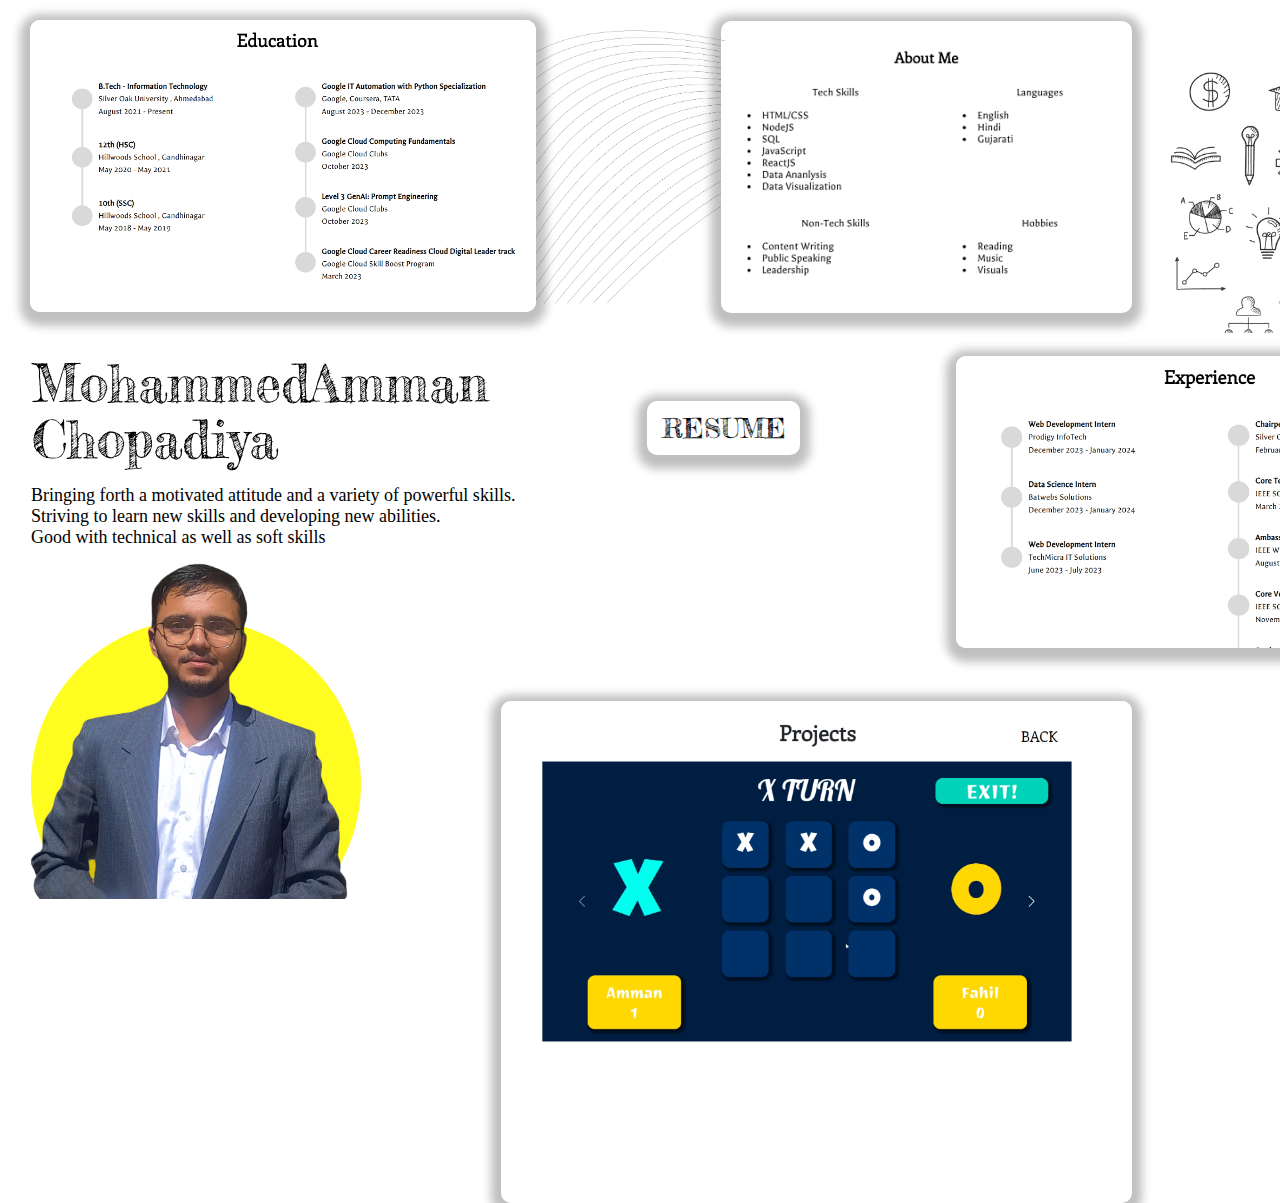
<file: index.html>
<!DOCTYPE html>
<html lang="en">
<head>
  <meta charset="UTF-8">
  <meta name="viewport" content="width=device-width, initial-scale=1.0">
  <link rel="preconnect" href="https://fonts.googleapis.com">
  <link rel="preconnect" href="https://fonts.gstatic.com" crossorigin>
  <link href="https://fonts.googleapis.com/css2?family=Enriqueta&family=Fredericka+the+Great&family=Galdeano&display=swap" rel="stylesheet">
  <link rel="stylesheet" href="css/styles.css">
  <title>Portfolio Site</title>
</head>
<body class="homeBody">

  <p class="titleName">MohammedAmman<br> Chopadiya</p>
  <p class="titleDesc">
    Bringing forth a motivated attitude and a variety of powerful skills.<br>
    Striving to learn new skills and developing new abilities.<br>
    Good with technical as well as soft skills
  </p>
  <img src="images/Main Image.png" alt="" id="mainImage">

  <a href="education.html"><div class="boxBorder" id="education"></div></a>
  <a href="aboutme.html"><div class="boxBorder" id="aboutMe"></div></a>
  <div id="emptyBox1"></div>
  <div id="emptyBox2"></div>
  <a href="experience.html"><div class="boxBorder" id="experience"></div></a>
  <a href="projects.html"><div class="boxBorder" id="projects"></div></a>
  <a href="https://drive.google.com/file/d/1hV9gBL4OGB3QaQTZZ699jkpa6yD5JRfk/view?usp=sharing" target="_blank"><div id="resume">RESUME</div></a>
</body>
</html>
</file>
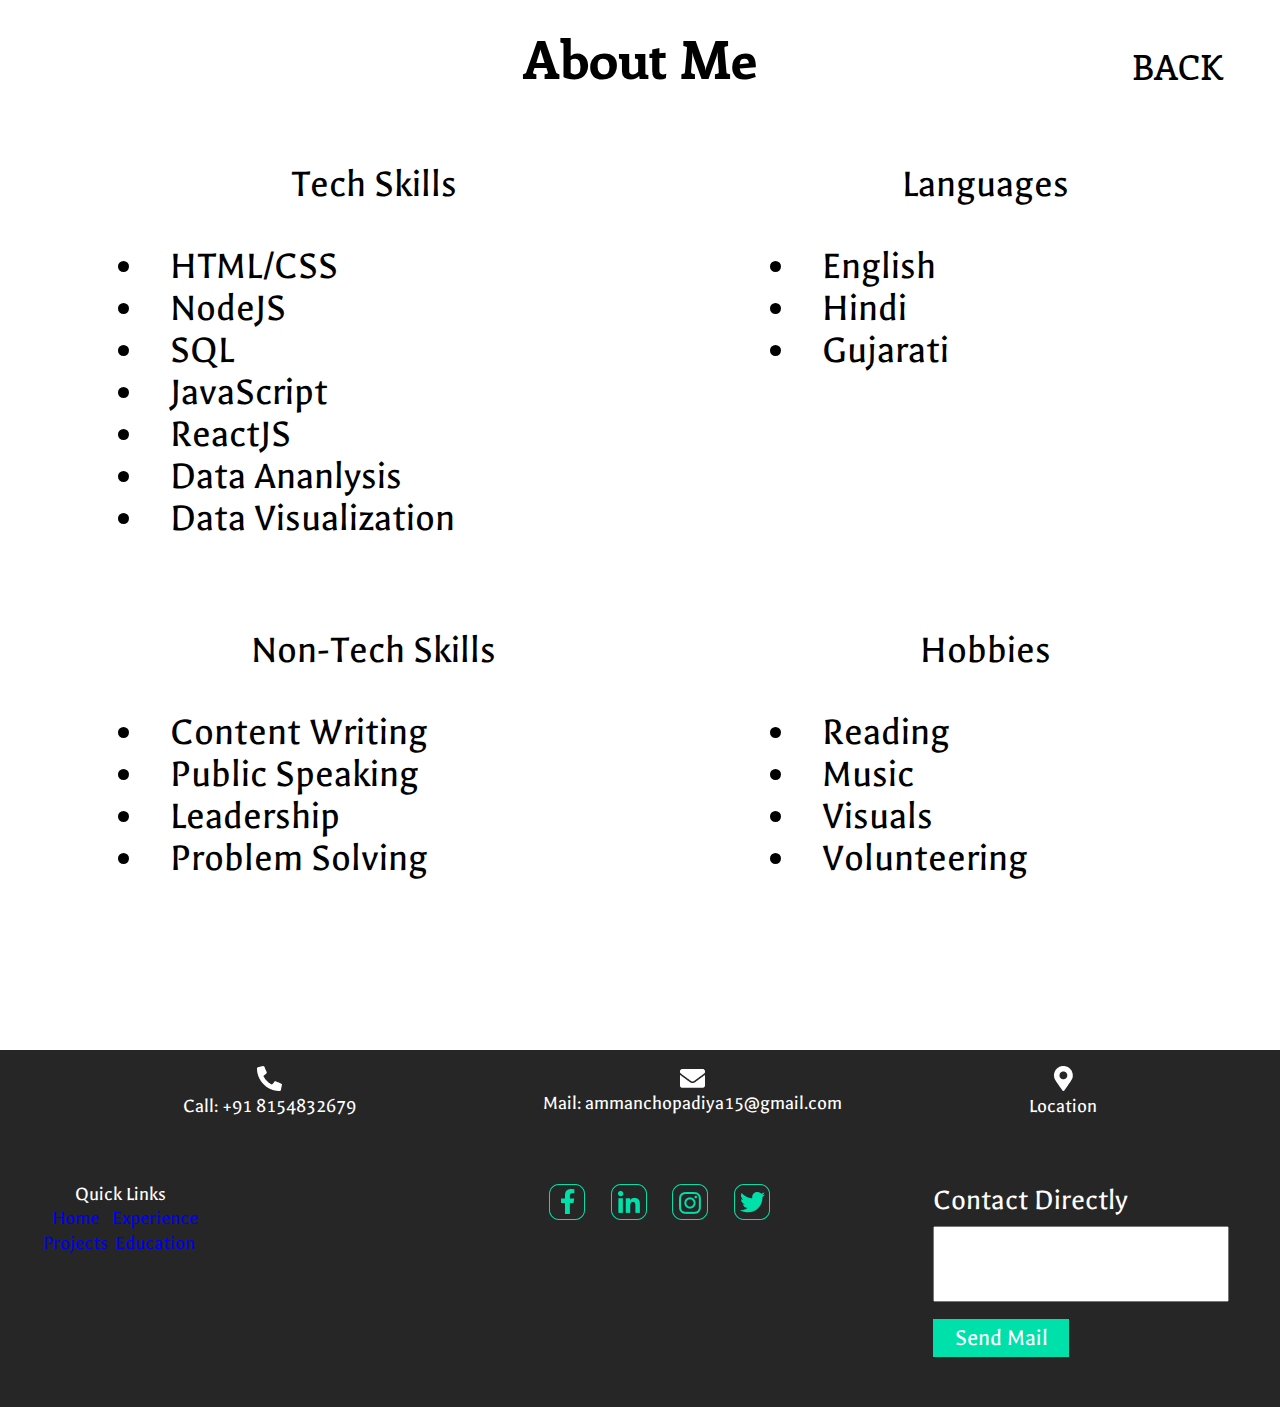
<file: aboutme.html>
<!DOCTYPE html>
<html lang="en">
<head>
    <meta charset="UTF-8">
    <meta name="viewport" content="width=device-width, initial-scale=1.0">
    <link rel="preconnect" href="https://fonts.googleapis.com">
    <link rel="preconnect" href="https://fonts.gstatic.com" crossorigin>
    <link href="https://fonts.googleapis.com/css2?family=Enriqueta&family=Fredericka+the+Great&family=Galdeano&display=swap" rel="stylesheet">
    <link rel="stylesheet" href="css/styles.css">
    <title>Portfolio Site</title>
</head>
<body>
    <p class="pageTitle">About Me</p>
    <a href="index.html"><p class="returnHome">BACK</p></a>

    <div class="aboutMe">
        <div class="skillsList">
            Tech Skills
            <div>
                <ul>
                    <li>HTML/CSS <br></li>
                    <li>NodeJS <br></li>
                    <li>SQL <br></li>
                    <li>JavaScript <br></li>
                    <li>ReactJS <br></li>
                    <li>Data Ananlysis <br></li>
                    <li>Data Visualization <br></li>
                </ul>
            </div>
        </div>
        <div>
            Languages
            <ul>
                <li>English</li>
                <li>Hindi</li>
                <li>Gujarati</li>
            </ul>
        </div>
        <div class="hobbies">
            Non-Tech Skills
            <ul>
                <li>Content Writing</li>
                <li>Public Speaking</li>
                <li>Leadership</li>
                <li>Problem Solving</li>
            </ul>
        </div>
        <div class="hobbies">
            Hobbies
            <ul>
                <li>Reading</li>
                <li>Music</li>
                <li>Visuals</li>
                <li>Volunteering</li>
            </ul>
        </div>
    </div>
    
    <div class="aboutBackground">
        <div class="myInfoGroup">
            <div class="infoElement">
                <img src="./images/Logos/Phone logo.png" alt=""><br>
                <a href="tel: +91 8154832679">Call: +91 8154832679</a>
            </div>
            <div class="infoElement">
                <img src="./images/Logos/Email Logo.png" alt=""><br>
                <a href="mailto:ammanchopadiya15@gmail.com">Mail: ammanchopadiya15@gmail.com</a>
            </div>
            <div class="infoElement">
                <img src="./images/Logos/Location Logo.png" alt=""><br>
                <a href="">Location</a>
            </div>
        </div>
        <div class="infoBottom">
            <div>
                <table class="quickLinks1">
                    <caption>Quick Links</caption>
                    <tr>
                        <td><a href="index.html">Home</a></td>
                        <td><a href="experience.html">Experience</a></td>
                    </tr>
                    <tr>
                        <td><a href="projects.html">Projects</a></td>
                        <td><a href="education.html">Education</a></td>
                    </tr>
                </table>
            </div>
            <div class="socialMediaLinks">
                <a href=""><img src="images/Logos/Facebook.png" alt=""></a>
                <a href=""><img src="images/Logos/LinkedIn.png" alt=""></a>
                <a href=""><img src="images/Logos/Instagram.png" alt=""></a>
                <a href=""><img src="images/Logos/Twitter.png" alt=""></a>
            </div>
            <div class="contactMe">
                Contact Directly
                <form>
                    <textarea name="message" id="message"></textarea>
                    <br>
                    <button id="sendMailButton">Send Mail</button>
                </form>
            </div>
        </div>
    </div>
</body>
</html>
</file>
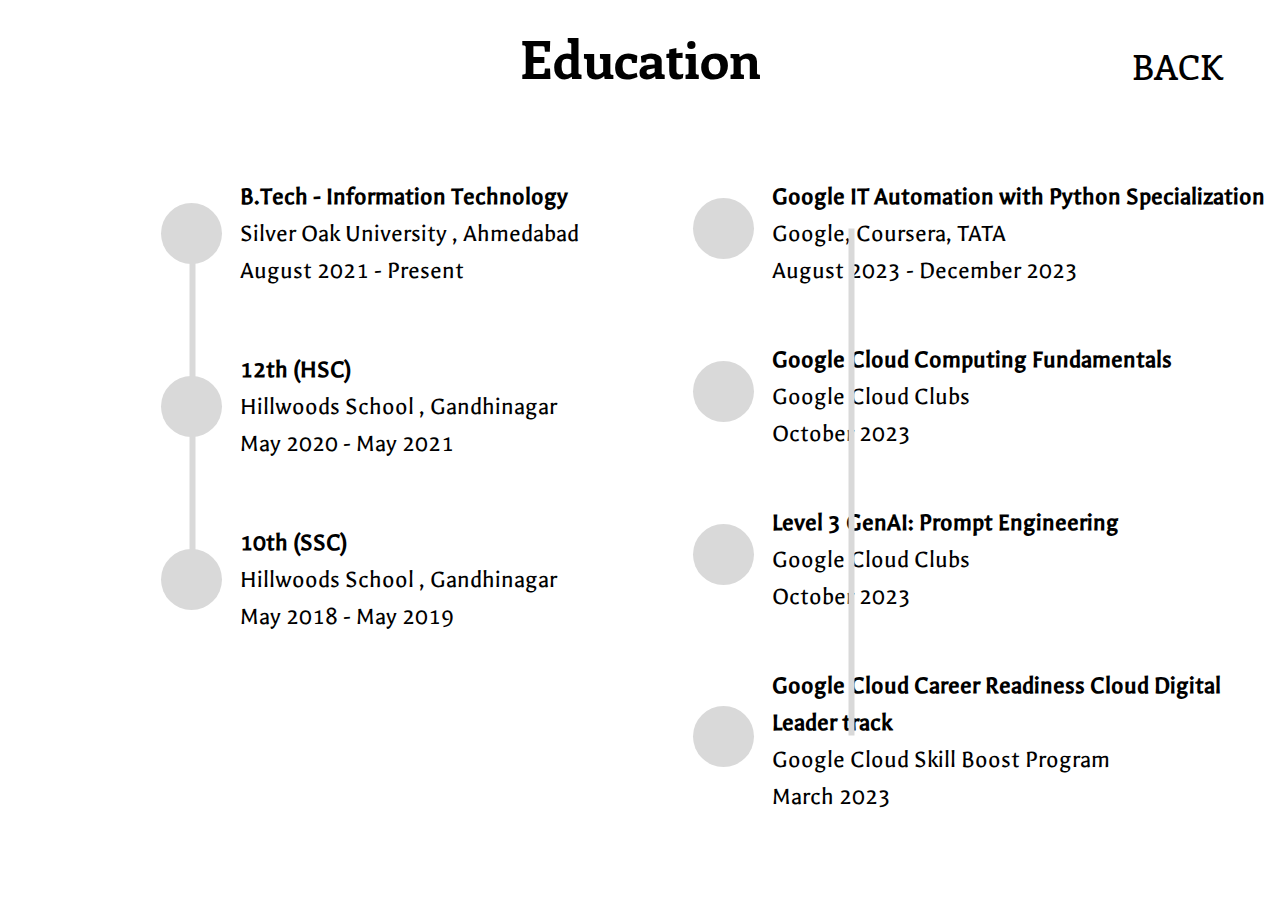
<file: education.html>
<!DOCTYPE html>
<html lang="en">
<head>
    <meta charset="UTF-8">
    <meta name="viewport" content="width=device-width, initial-scale=1.0">
    <link rel="preconnect" href="https://fonts.googleapis.com">
    <link rel="preconnect" href="https://fonts.gstatic.com" crossorigin>
    <link href="https://fonts.googleapis.com/css2?family=Enriqueta&family=Fredericka+the+Great&family=Galdeano&display=swap" rel="stylesheet">
    <link rel="stylesheet" href="css/styles.css">
    <title>Portfolio Site</title>
</head>
<body class="homeBody">
    <p class="pageTitle">Education</p>
    <a href="index.html"><p class="returnHome">BACK</p></a>
    <div class="screenDivision">
        <div class="right">
        <div id="rline"></div>
            <table>
                <tr>
                    <td><div class="circle"></div></td>
                    <td class="eduInfo">
                        <strong>B.Tech - Information Technology</strong> <br>
                        Silver Oak University , Ahmedabad <br>
                        August 2021 - Present
                    </td>
                </tr>
                <tr>
                    <td><div class="circle"></div></td>
                    <td class="eduInfo">
                        <strong>12th (HSC)</strong> <br>
                        Hillwoods School , Gandhinagar<br>
                        May 2020 - May 2021
                    </td>
                </tr>
                <tr>
                    <td><div class="circle"></div></td>
                    <td class="eduInfo">
                        <strong>10th (SSC)</strong> <br>
                        Hillwoods School , Gandhinagar<br>
                        May 2018 - May 2019
                    </td>
                </tr>
            </table>
        </div>
        <div class="left">
        <div id="lline"></div>
            <table>
                <tr>
                    <td><div class="circle"></div></td>
                    <td class="eduInfo">
                        <strong>Google IT Automation with Python Specialization</strong> <br>
                        Google, Coursera, TATA<br>
                        August 2023 - December 2023
                    </td>
                </tr>
                <tr>
                    <td><div class="circle"></div></td>
                    <td class="eduInfo">
                        <strong>Google Cloud Computing Fundamentals</strong> <br>
                        Google Cloud Clubs<br>
                        October 2023
                    </td>
                </tr>
                <tr>
                    <td><div class="circle"></div></td>
                    <td class="eduInfo">
                        <strong>Level 3 GenAI: Prompt Engineering</strong> <br>
                        Google Cloud Clubs<br>
                        October 2023
                    </td>
                </tr>
                <tr>
                    <td><div class="circle"></div></td>
                    <td class="eduInfo">
                        <strong>Google Cloud Career Readiness Cloud Digital Leader track</strong> <br>
                        Google Cloud Skill Boost Program<br>
                        March 2023
                    </td>
                </tr>
            </table>
        </div>
    </div>
</body>
</html>
</file>
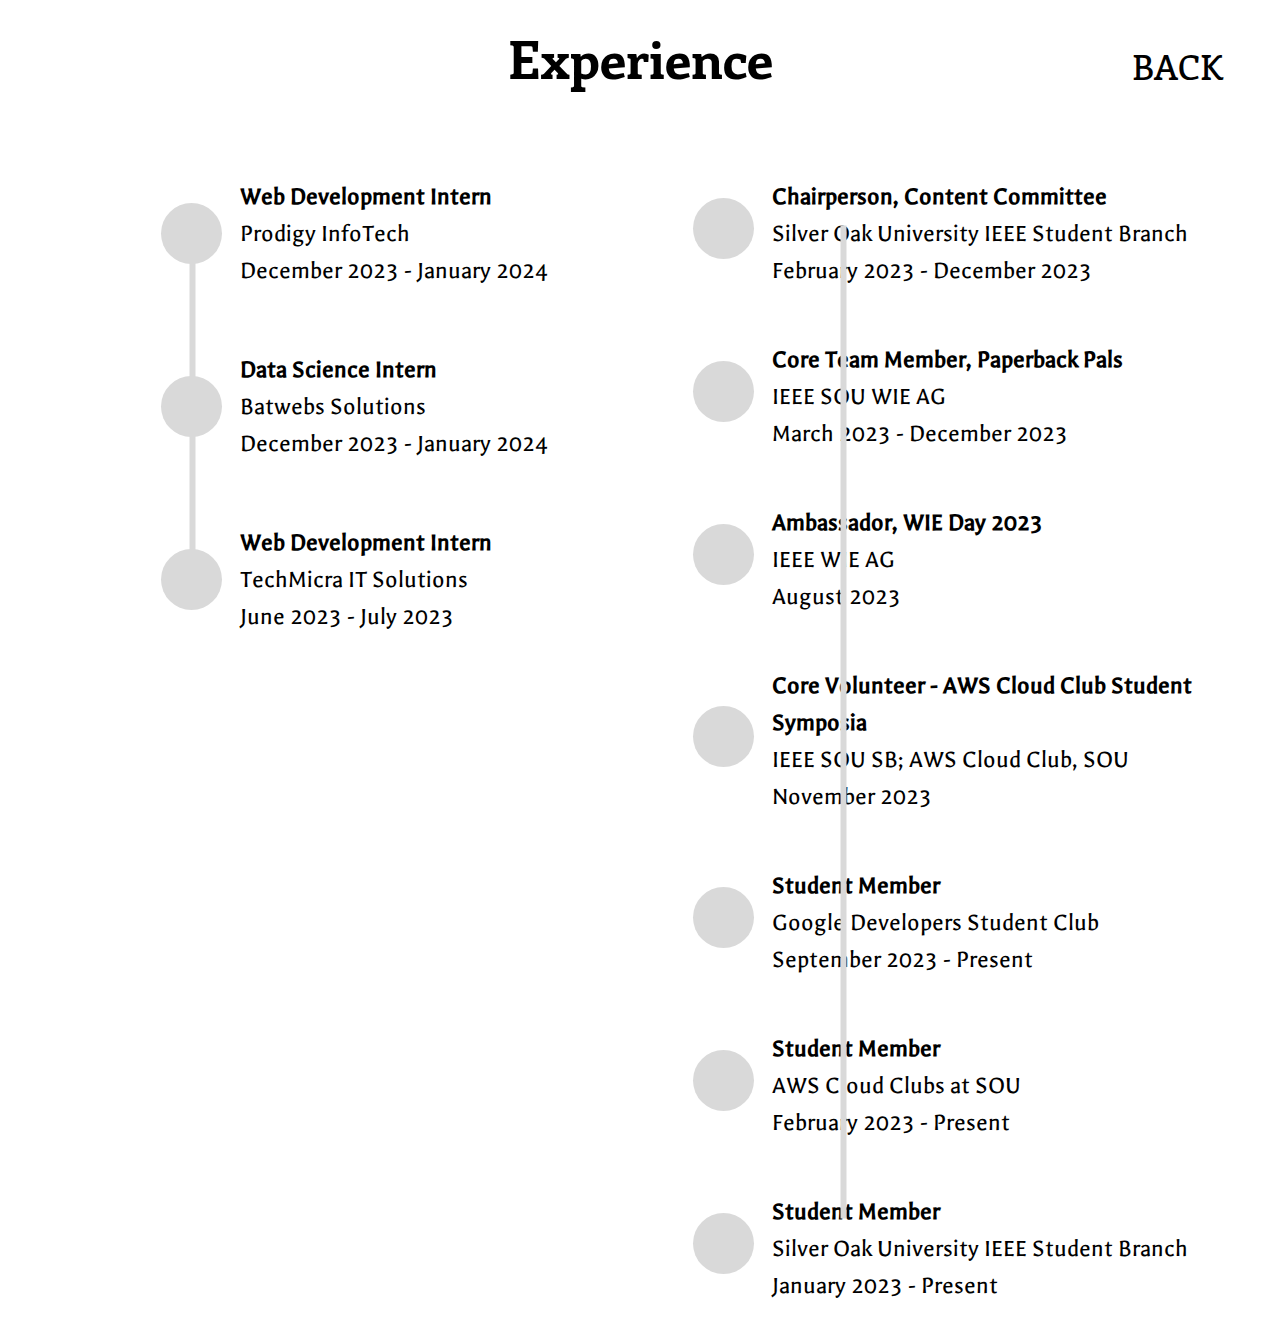
<file: experience.html>
<!DOCTYPE html>
<html lang="en">
<head>
    <meta charset="UTF-8">
    <meta name="viewport" content="width=device-width, initial-scale=1.0">
    <link rel="preconnect" href="https://fonts.googleapis.com">
    <link rel="preconnect" href="https://fonts.gstatic.com" crossorigin>
    <link href="https://fonts.googleapis.com/css2?family=Enriqueta&family=Fredericka+the+Great&family=Galdeano&display=swap" rel="stylesheet">
    <link rel="stylesheet" href="css/styles.css">
    <title>Portfolio Site</title>
</head>
<body>
    <p class="pageTitle">Experience</p>
    <a href="index.html"><p class="returnHome">BACK</p></a>
    <div class="screenDivision">
        <div class="right">
        <div id="rline"></div>
            <table>
                <tr>
                    <td><div class="circle"></div></td>
                    <td class="eduInfo">
                        <strong>Web Development Intern</strong> <br>
                        Prodigy InfoTech <br>
                        December 2023 - January 2024
                    </td>
                </tr>
                <tr>
                    <td><div class="circle"></div></td>
                    <td class="eduInfo">
                        <strong>Data Science Intern</strong> <br>
                        Batwebs Solutions<br>
                        December 2023 - January 2024
                    </td>
                </tr>
                <tr>
                    <td><div class="circle"></div></td>
                    <td class="eduInfo">
                        <strong>Web Development Intern</strong> <br>
                        TechMicra IT Solutions<br>
                        June 2023 - July 2023
                    </td>
                </tr>
            </table>
        </div>
        <div class="left">
        <div id="explLine"></div>
            <table>
                <tr>
                    <td><div class="circle"></div></td>
                    <td class="eduInfo">
                        <strong>Chairperson, Content Committee</strong> <br>
                        Silver Oak University IEEE Student Branch<br>
                        February 2023 - December 2023
                    </td>
                </tr>
                <tr>
                    <td><div class="circle"></div></td>
                    <td class="eduInfo">
                        <strong>Core Team Member, Paperback Pals</strong> <br>
                        IEEE SOU WIE AG<br>
                        March 2023 - December 2023
                    </td>
                </tr>
                <tr>
                    <td><div class="circle"></div></td>
                    <td class="eduInfo">
                        <strong>Ambassador, WIE Day 2023</strong> <br>
                        IEEE WIE AG<br>
                        August 2023
                    </td>
                </tr>
                <tr>
                    <td><div class="circle"></div></td>
                    <td class="eduInfo">
                        <strong>Core Volunteer - AWS Cloud Club Student Symposia</strong> <br>
                        IEEE SOU SB; AWS Cloud Club, SOU<br>
                        November 2023
                    </td>
                </tr>
                
                <tr>
                    <td><div class="circle"></div></td>
                    <td class="eduInfo">
                        <strong>Student Member</strong> <br>
                        Google Developers Student Club<br>
                        September 2023 - Present
                    </td>
                </tr>
                <tr>
                    <td><div class="circle"></div></td>
                    <td class="eduInfo">
                        <strong>Student Member</strong> <br>
                        AWS Cloud Clubs at SOU<br>
                        February 2023 - Present
                    </td>
                </tr>
                <tr>
                    <td><div class="circle"></div></td>
                    <td class="eduInfo">
                        <strong>Student Member</strong> <br>
                        Silver Oak University IEEE Student Branch<br>
                        January 2023 - Present
                    </td>
                </tr>
            </table>
        </div>
    </div>
</body>
</html>
</file>
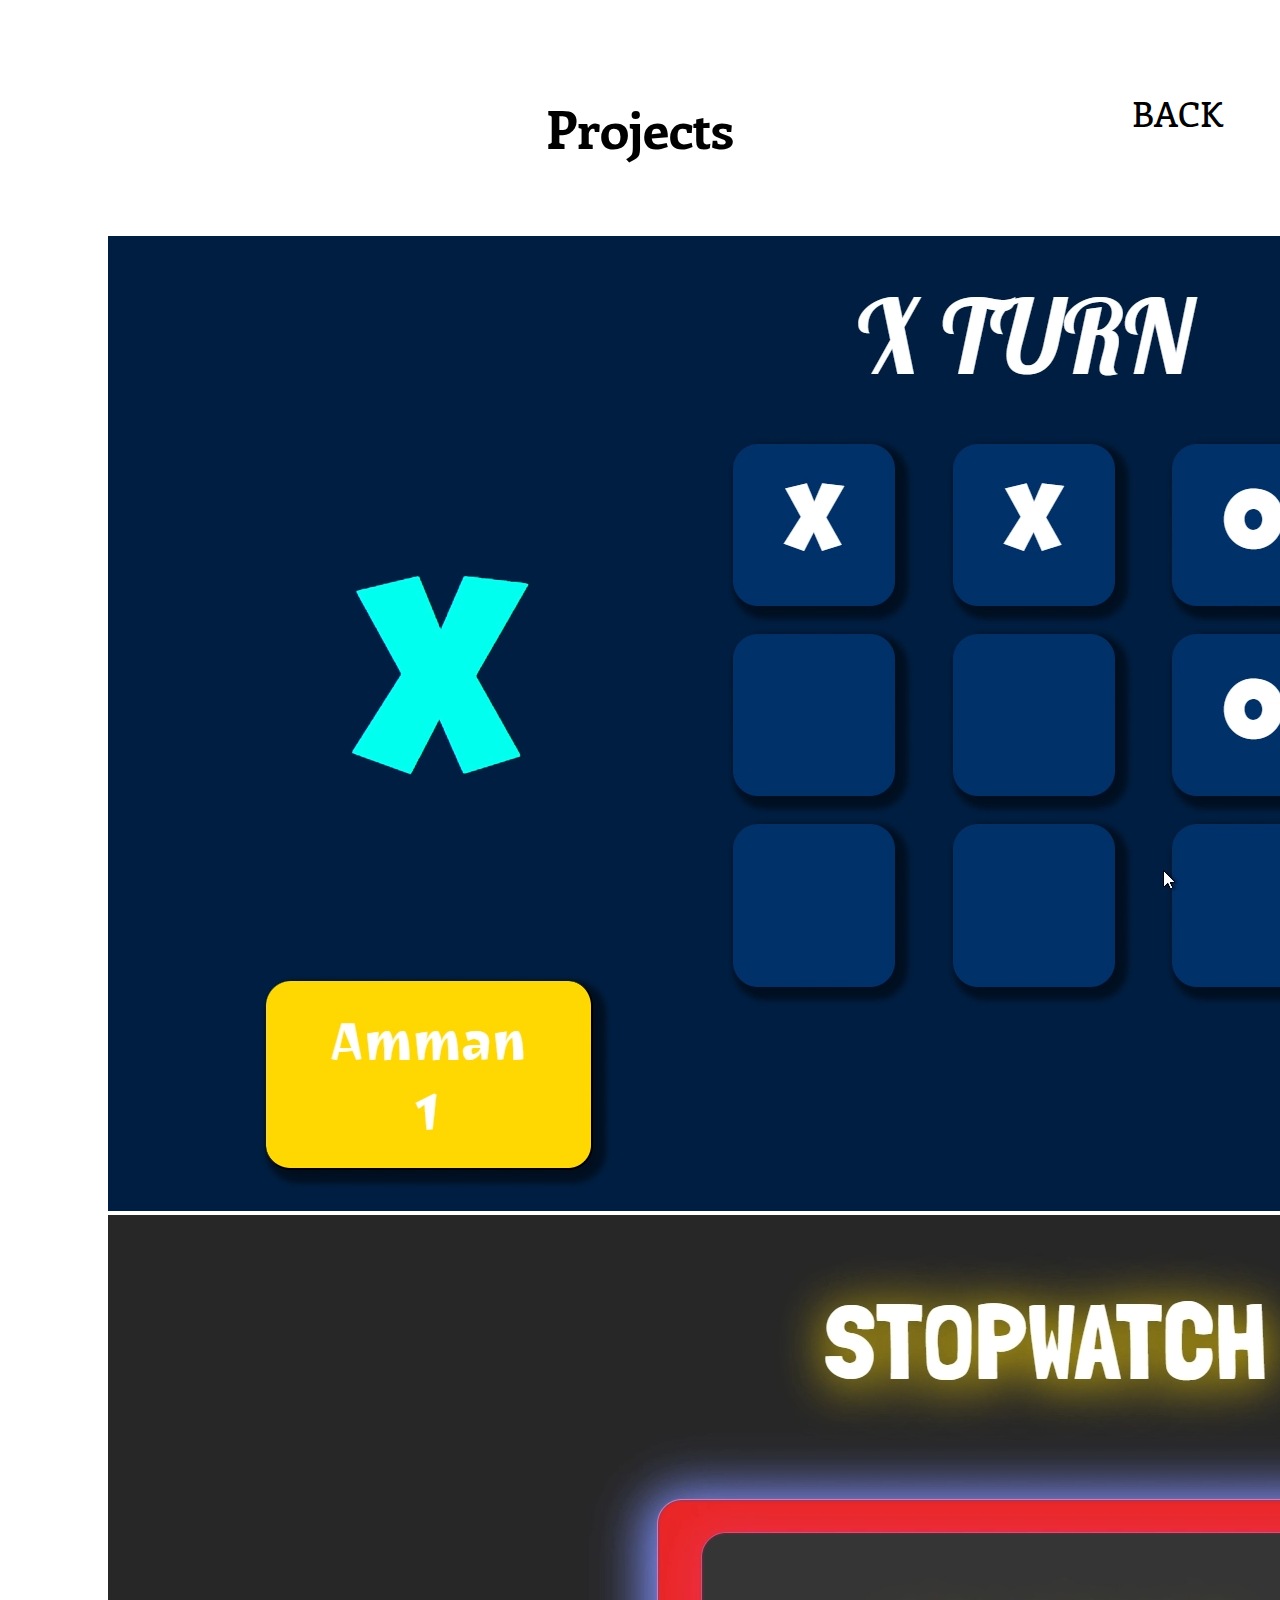
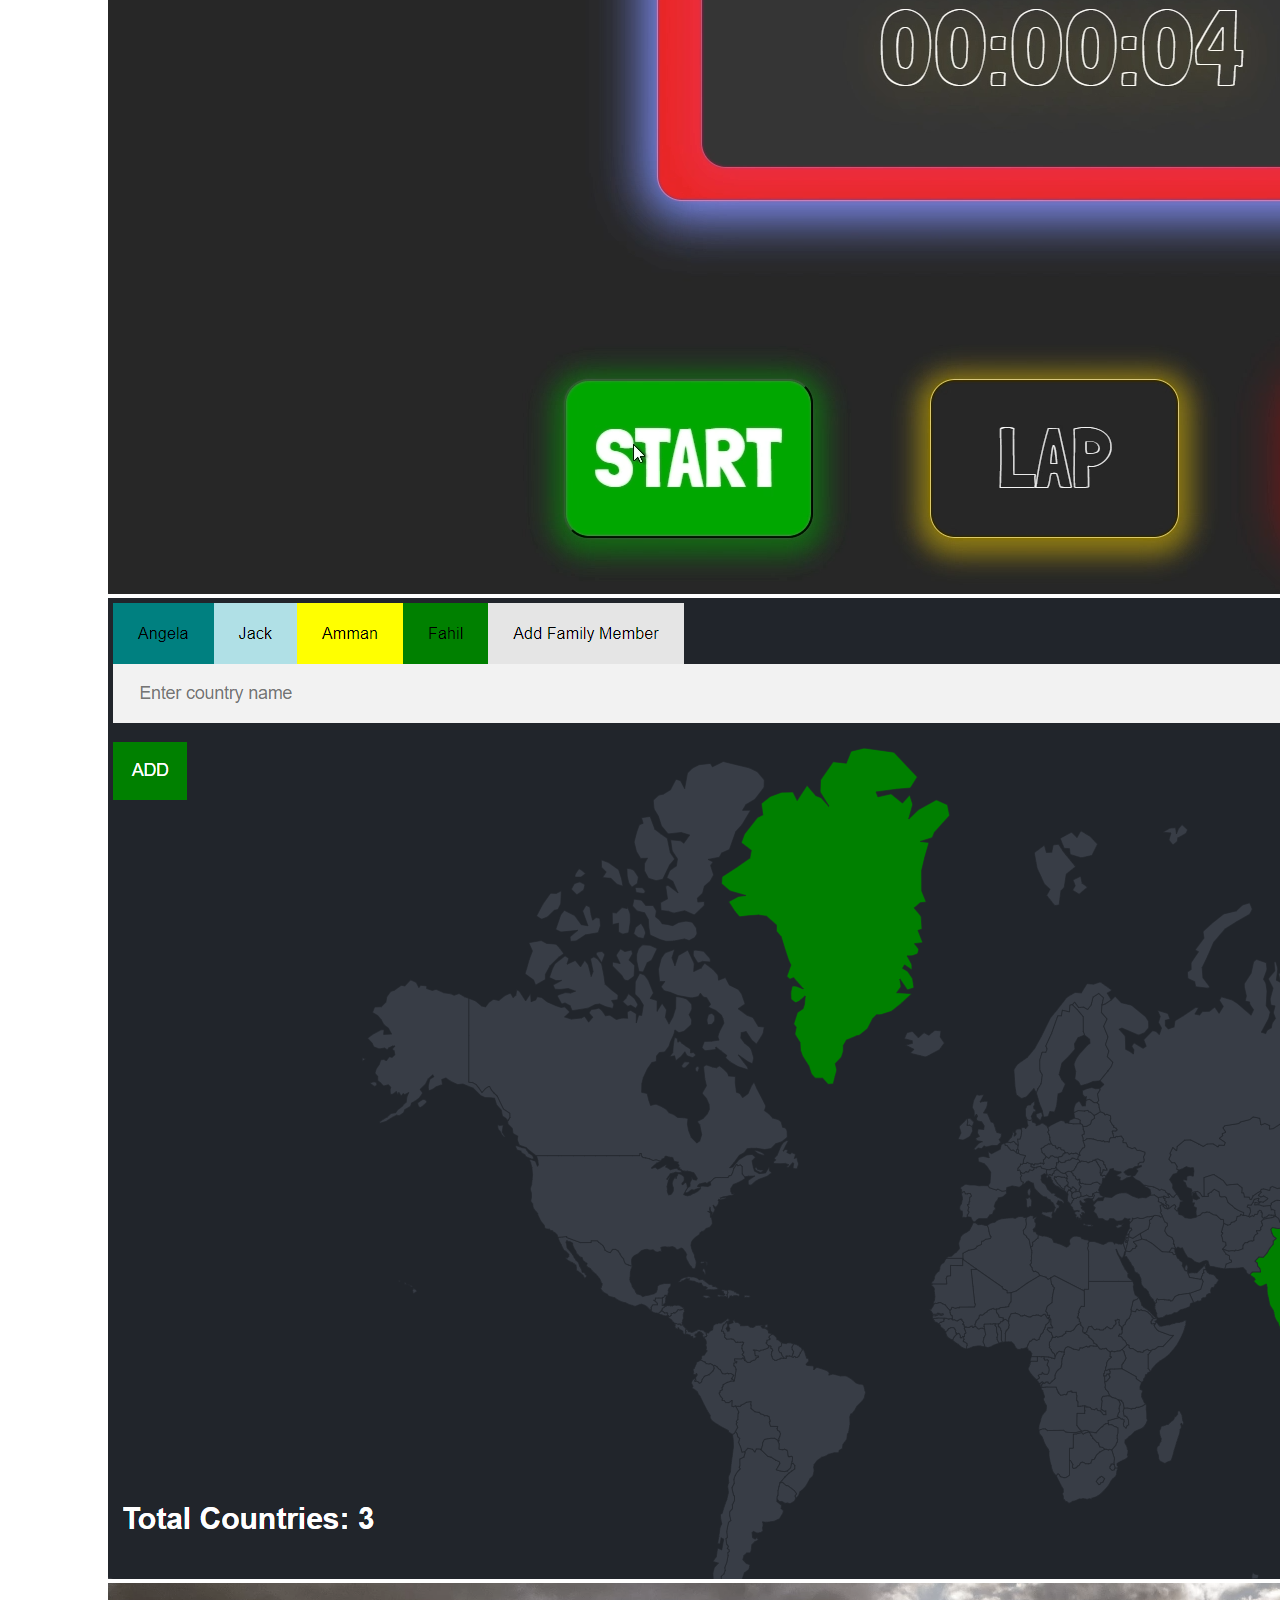
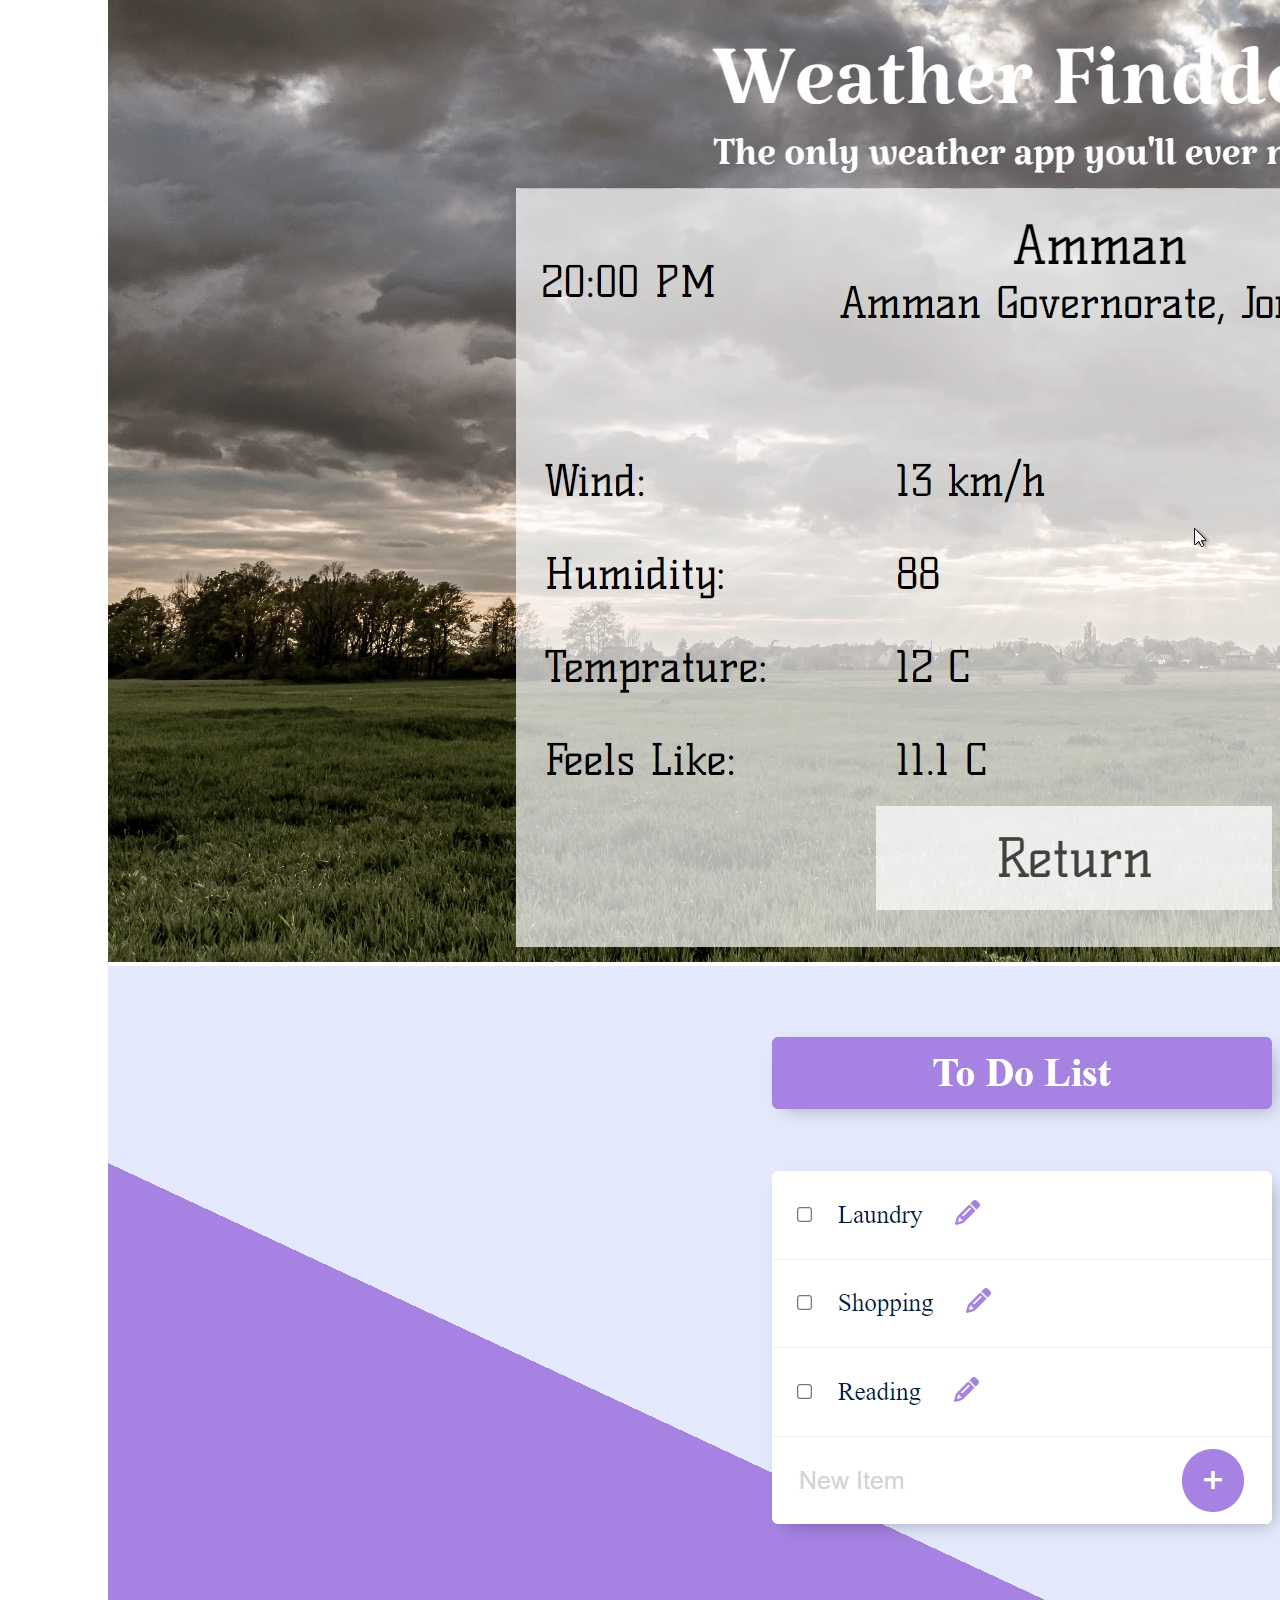
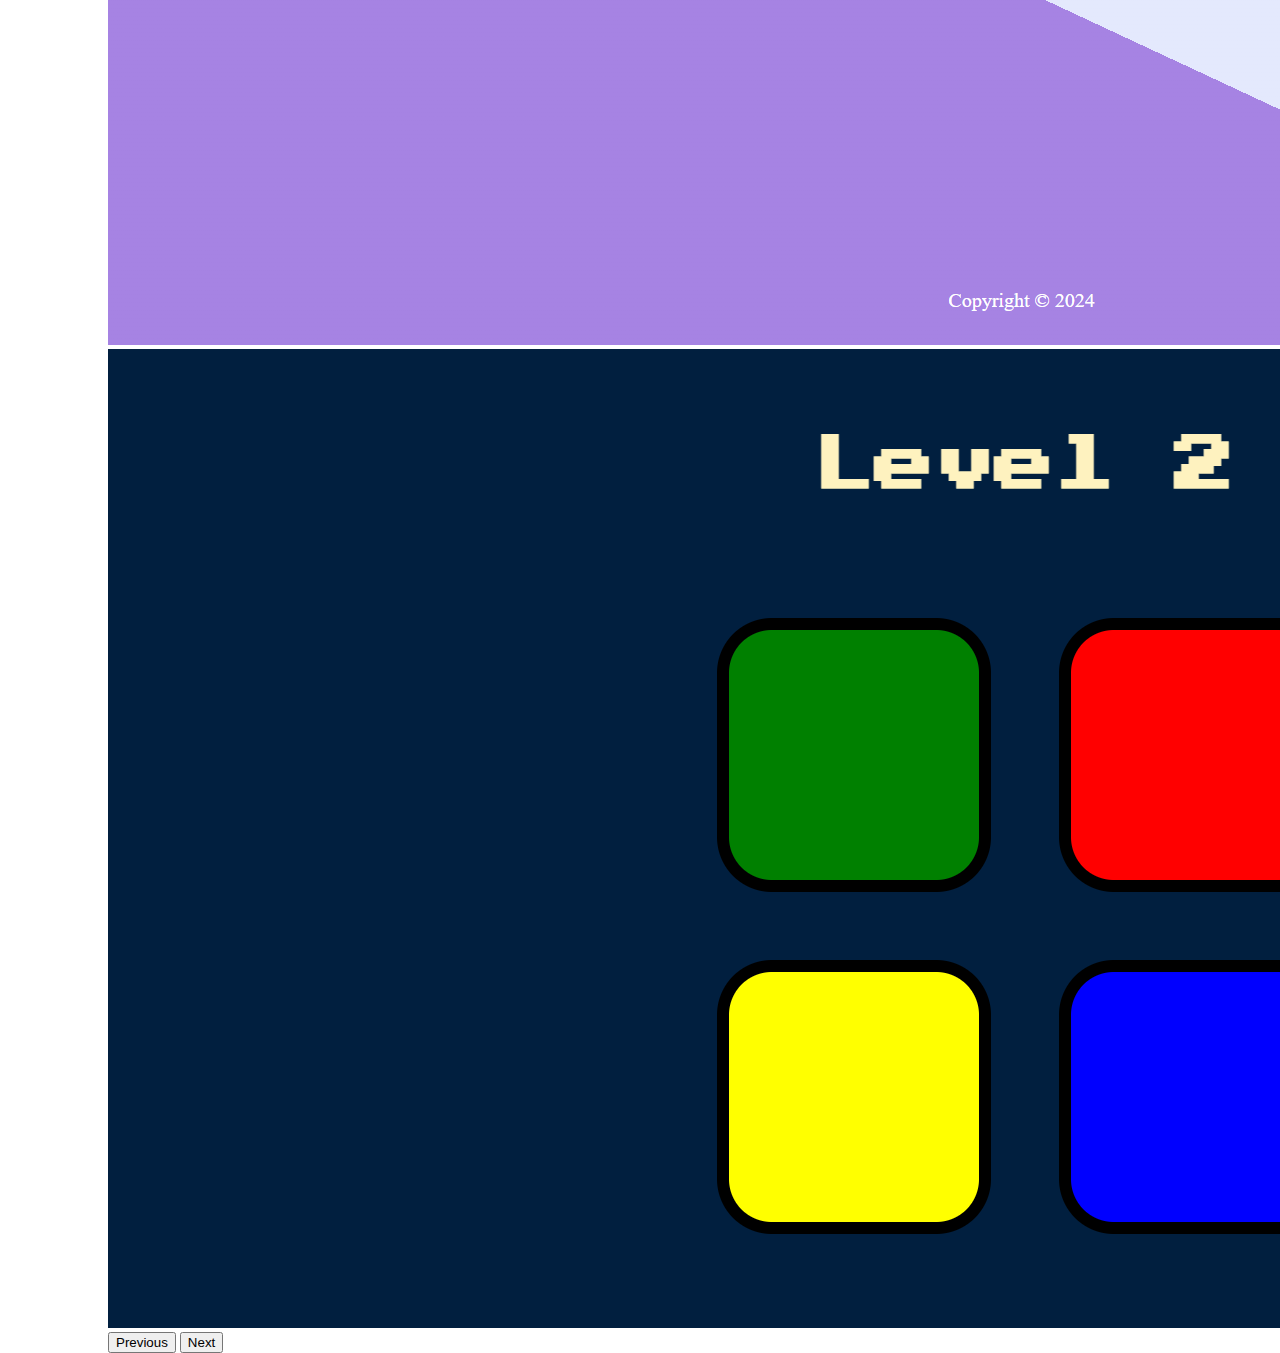
<file: projects.html>
<!DOCTYPE html>
<html lang="en">
<head>
    <meta charset="UTF-8">
    <meta name="viewport" content="width=device-width, initial-scale=1.0">
    <link rel="preconnect" href="https://fonts.googleapis.com">
    <link rel="preconnect" href="https://fonts.gstatic.com" crossorigin>
    <link href="https://fonts.googleapis.com/css2?family=Enriqueta&family=Fredericka+the+Great&family=Galdeano&display=swap" rel="stylesheet">
    <link href="https://cdn.jsdelivr.net/npm/bootstrap@5.3.2/dist/css/bootstrap.min.css" rel="stylesheet" integrity="sha384-T3c6CoIi6uLrA9TneNEoa7RxnatzjcDSCmG1MXxSR1GAsXEV/Dwwykc2MPK8M2HN" crossorigin="anonymous">
    <script src="https://cdn.jsdelivr.net/npm/bootstrap@5.3.2/dist/js/bootstrap.bundle.min.js" integrity="sha384-C6RzsynM9kWDrMNeT87bh95OGNyZPhcTNXj1NW7RuBCsyN/o0jlpcV8Qyq46cDfL" crossorigin="anonymous"></script>
    <link rel="stylesheet" href="css/styles.css">
    <title>Portfolio Site</title>
</head>
<body>
    <p class="pageTitle"><br><br><br><br><br><br><br>Projects</p>
    <a href="index.html"><p class="returnHome"><br>BACK</p></a>

    <div id="projectsList">
        <div id="carouselExample" class="carousel slide">
            <div class="carousel-inner">
              <div class="carousel-item active">
                <img src="images/Project/TicTacToe.png" class="d-block w-100" alt="...">
              </div>
              <div class="carousel-item">
                <img src="images/Project/Stopwatch.png" class="d-block w-100" alt="...">
              </div>
              <div class="carousel-item">
                <img src="images/Project/Family Travel Tracker.png" class="d-block w-100" alt="...">
              </div>
              <div class="carousel-item">
                <img src="images/Project/Weather App.png" class="d-block w-100" alt="...">
              </div>
              <div class="carousel-item">
                <img src="images/Project/ToDoList.png" class="d-block w-100" alt="...">
              </div>
              <div class="carousel-item">
                <img src="images/Project/Simon Game.png" class="d-block w-100" alt="...">
              </div>
            </div>
            <button class="carousel-control-prev" type="button" data-bs-target="#carouselExample" data-bs-slide="prev">
              <span class="carousel-control-prev-icon" aria-hidden="true"></span>
              <span class="visually-hidden">Previous</span>
            </button>
            <button class="carousel-control-next" type="button" data-bs-target="#carouselExample" data-bs-slide="next">
              <span class="carousel-control-next-icon" aria-hidden="true"></span>
              <span class="visually-hidden">Next</span>
            </button>
          </div>
    </div>

</body>
</html>
</file>
<file: css/styles.css>
.homeBody{
  overflow: hidden;
}


.boxBorder{
  position: absolute;
  box-shadow: 0px 4px 10px 10px rgba(0, 0, 0, 0.25);
  border-radius: 10px;
}

.boxBorder:hover{
  position: absolute;
  box-shadow: 0px 4px 10px 10px rgba(0, 0, 0, 0.50);
  border-radius: 10px;
}

#education{
  /* Education */
width: 506px;
height: 292px;
left: 30px;
top: 20px;

background: url("../images/Home/Education.png");
background-size: cover;

}

#aboutMe{
  /* About Me */
  width: 411.32px;
  height: 292px;
  left: 720.69px;
  top: 20.78px;

  background: url("../images/Home/About\ Me.png");
  background-size: contain;
  background-repeat: no-repeat;
  background-position: 0px 20px;
  
}

#experience{
  /* Experience */
width: 511.32px;
height: 292px;
left: 955.69px;
top: 355.78px;

background: url("../images/Home/Experience.png");
background-size: cover;
}

#projects{
  /* Projects */

width: 631.41px;
height: 502.27px;
left: 500.69px;
top: 700.78px;

background: url("../images/Home/Projects.png");
background-size: contain;
background-repeat: no-repeat;

text-align: center;
font-weight: bold;
font-size: 40px;
line-height: 100px;

}


#emptyBox1{
  position: absolute;
  width: 253.69px;
  height: 292px;
  left: 500.69px;
  top: 20.78px;

  background-image: url("../images/34183288_gel7.jpg");
  z-index: -1;
  background-size: cover;
}

#emptyBox2{
  
position: absolute;
width: 411.32px;
height: 292px;
left: 1150.69px;
top: 40.78px;

background-image: url("../images/Vector.jpg");
background-size: cover;
}

#emptyBox3{
  
width: 411.32px;
height: 292px;
left: 1330.69px;
top: 355.78px;

background-size: cover;
}

#emptyBox4{
  
  width: 411.32px;
  height: 292px;
  left: 1200.69px;
  top: 700.78px;
  
  background-size: cover;
  }

#resume{
  /* Resume */

position: absolute;
width: 153px;
height: 54px;
left: 647px;
top: 401px;

background: #FFFFFF;
box-shadow: 0px 4px 10px 10px rgba(0, 0, 0, 0.25);
border-radius: 10px;

/* Resume */

font-family: 'Fredericka the Great';
font-size: 27px;
line-height: 55px;
text-align: center;

color: #000000;


}

.titleName{
/* MohammedAmman Chopadiya */

position: absolute;
width: 783px;
height: 148px;
left: 32px;
top: 302.78px;

font-family: 'Fredericka the Great';
font-style: normal;
font-weight: 500;
font-size: 52px;
line-height: 56px;

color: #000000;

}

.titleDesc{
  /* Bringing forth a motivated attitude and a variety of powerful skills. Striving to learn new skills and developing new abilities. Good with technical as well as soft skills */

position: absolute;
width: 506px;
height: 48px;
left: 31px;
top: 466.78px;

font-family: 'Footlight MT Light';
font-style: normal;
font-weight: 300;
font-size: 18px;

color: #000000;


}

#mainImage{
  /* Main Image */

position: absolute;
width: 330px;
height: 348.53px;
left: 31px;
top: 550px;

}

a{
  text-decoration: none;
}

a:visited{
  color: inherit;
}

/*------------------------------------------------------------Page Titles------------------------------------------------------------*/


.pageTitle{
/* EXPERIENCE */

font-family: 'Enriqueta';
font-weight: 700;
font-size: 53px;
text-align: center;
line-height: 10px;

}

.returnHome{
  /* BACK */

position: absolute;
left: calc(50% - 168px/2 + 576px);
top: 7px;

font-family: 'Enriqueta';
font-weight: 500;
font-size: 35px;

color: #000000;


}



/*------------------------------------------------------------About Me------------------------------------------------------------*/

.aboutMe{
  display: grid;
  grid-template-columns: auto auto;

  margin: 100px 0px 0px 40px;
  text-align: center;

  font-family: 'Galdeano';
  font-size: 40px;
}


.aboutMe ul{
  text-align: left;
  margin-left: 30px;
  list-style: inside;  
}

.hobbies{
  margin-top: 50px;
}

.aboutBackground{
  /* About background */

position: absolute;
width: 1318px;
height: 357px;
left: calc(50% - 1318px/2);
top: 1050px;

background: #262626;
color: #FFFFFF;

/* Call: +91 8154832679 */

font-family: 'Galdeano';
font-size: 20px;
text-align: center;

color: #FFFFFF;

}

.myInfoGroup{
  /* My Info Group */

width: 1102px;
height: 62px;
left: 146px;
top: 651px;

margin: 10px auto 0px auto;

display: grid;
grid-template-columns: auto auto auto;
align-items: center;
}

.infoElement a{
  color: #FFFFFF;
}

.quickLinks a:hover, .infoElement a:hover{
  color: coral;
}

.infoBottom{
  /* Group 9 */

  width: 1239px;
  height: 177px;
  display: grid;
  grid-template-columns: 40% 20% 40%;

  margin: 60px 20px 0px auto;

  align-content: center;
}

.quickLinks{
  text-align: center;
  border-spacing: 15px;
}


.socialMediaLinks{
  display: grid;
  grid-template-columns: auto auto auto auto;
}

.contactMe{
  font-size: 30px;
  margin-left: 150px;
  text-align: left;
}

#message{
  margin-top: 10px;
  width: 290px;
  height: 70px;
  resize: none;
}

#sendMailButton{
/* Rectangle 16 */

width: 136px;
height: 38px;
margin-top: 10px;
background: #00E0AB;


/* Send Mail */

font-family: 'Galdeano';
font-size: 24px;

color: #FFFFFF;
border: none;
}

#sendMailButton:hover{
  border: 1px solid #00E0AB;
  color: #00E0AB;
  background-color: #262626;
}


/*------------------------------------------------------------Education------------------------------------------------------------*/

.screenDivision{
  display: grid;
  grid-template-columns: 50% 50%;
}

.circle{
  width: 61px;
  height: 61px;
  background-color: #D9D9D9;
  border-radius: 50px;
}

/*-----------RIGHT Table------------*/

.right table{

  font-family: 'Galdeano';
  font-size: 25px;
  line-height: 37px;
  margin: 30px 0px 0px 150px;
}


#rline{
position: absolute;
width: 351px;
height: 0px;
left: 13.5px;
top: 425px;

border: 3px solid #D9D9D9;
transform: rotate(-90deg);
}

.right .eduInfo{
  padding: 30px 0px 30px 15px;
}

/*-----------LEFT Table------------*/

.left table{
  font-family: 'Galdeano';
  font-size: 25px;
  line-height: 37px;
  margin: 30px 0px 0px 50px;
}

#lline{
  position: absolute;
  width: 501px;
  height: 0px;
  left: 598px;
  top: 479px;
  
  border: 3px solid #D9D9D9;
  transform: rotate(-90deg);
  }

  .left .eduInfo{
    padding: 30px 0px 20px 15px;
  }

/*------------------------------------------------------------Exprience Page------------------------------------------------------------*/

#explLine{
  position: absolute;
  width: 987px;
  height: 0px;
  left: 347px;
  top: 719px;
  
  border: 3px solid #D9D9D9;
  transform: rotate(-90deg);
  }

  /*------------------------------------------------------------Project Page------------------------------------------------------------*/

  #projectsList{
    /* Rectangle 27 */

position: absolute;
width: 1283px;
height: 607px;
margin: 50px 0px auto 100px;

background: #D9D9D9;

  }
</file>
